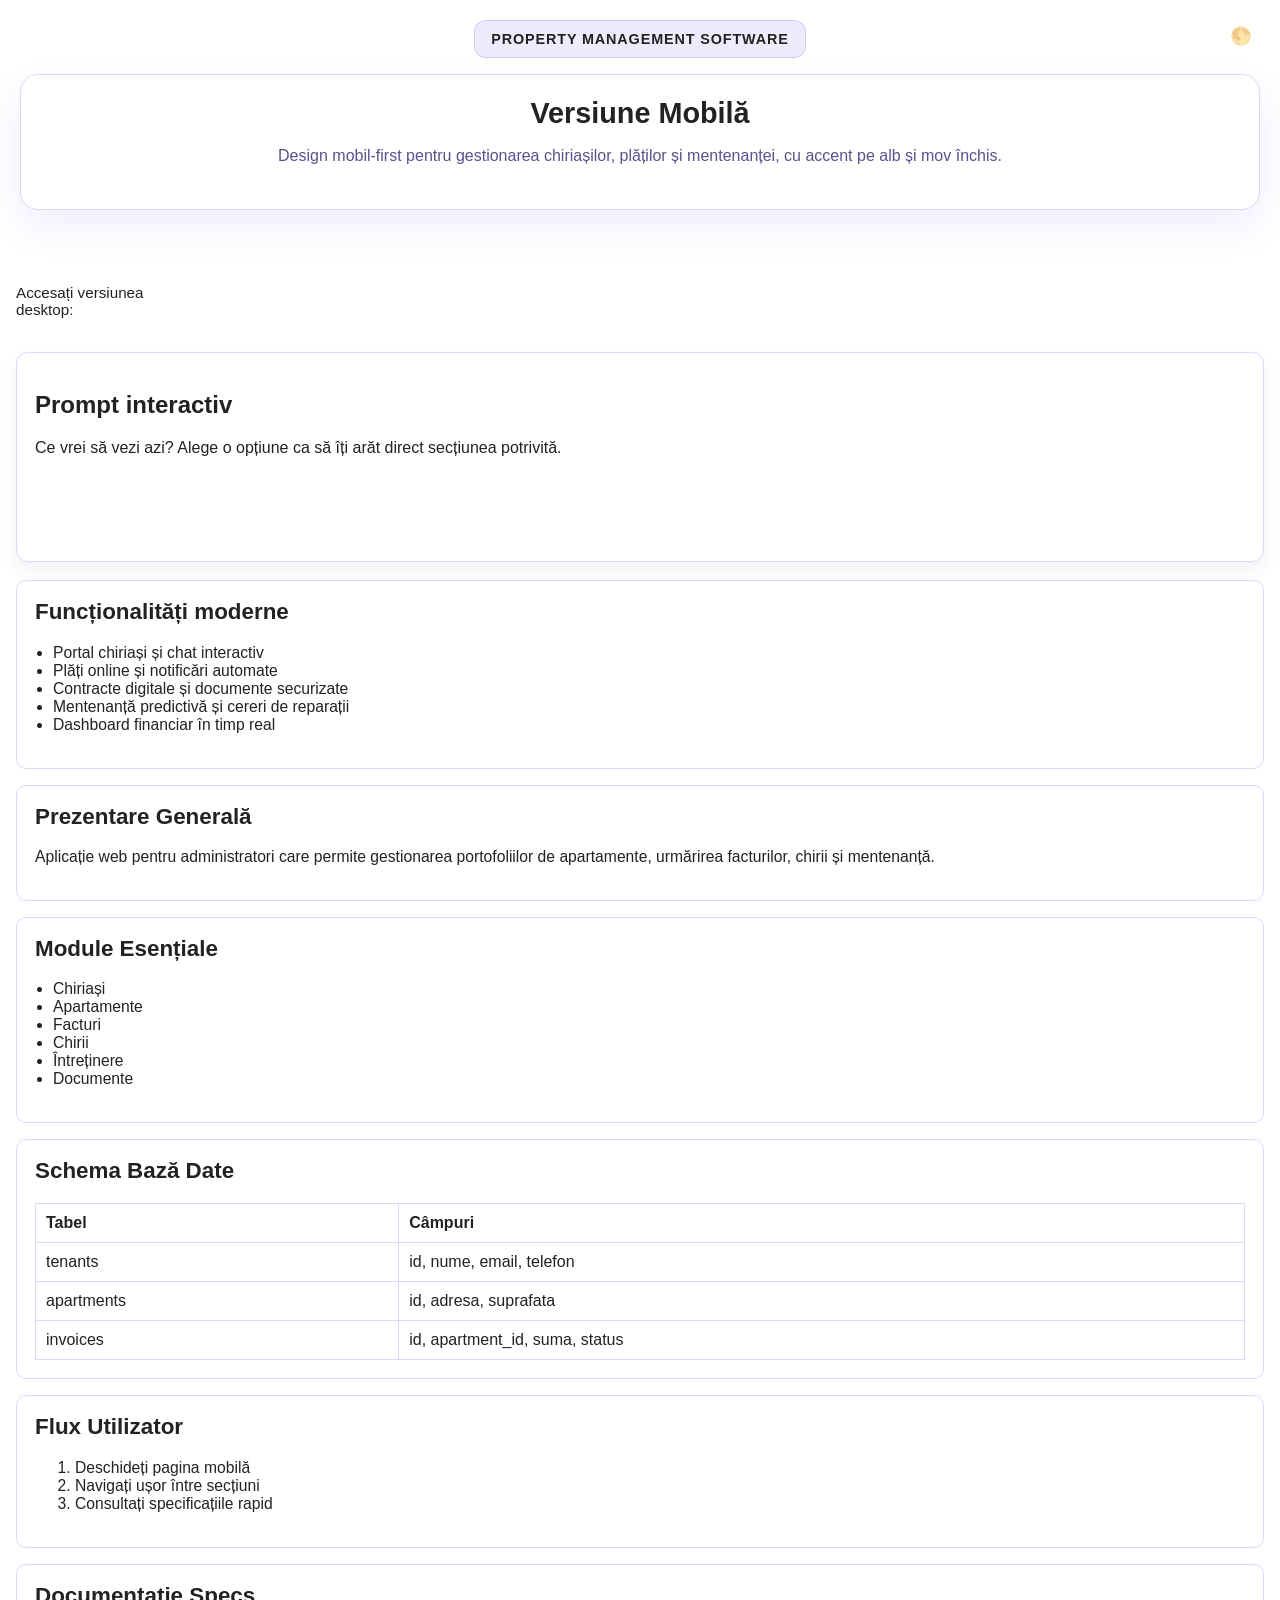
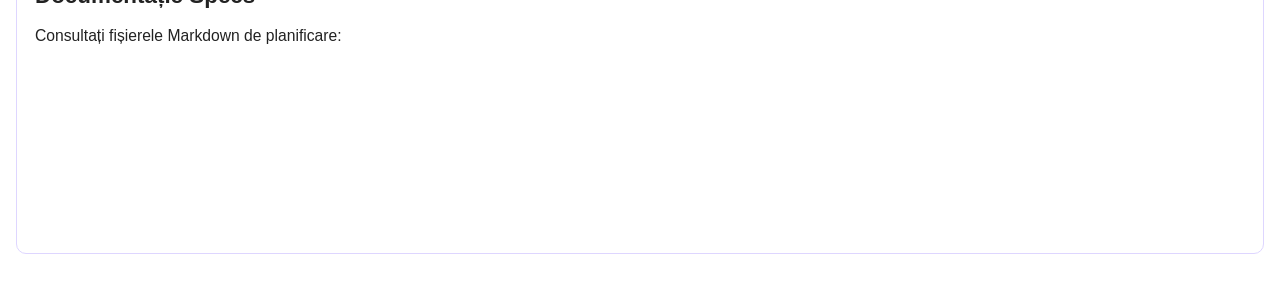
<file: mobile.html>
<!DOCTYPE html>
<html lang="ro">
<head>
    <meta charset="UTF-8">
    <meta name="viewport" content="width=device-width, initial-scale=1.0">
    <title>Versiune Mobilă - Sistem Gestiune Apartamente</title>
    <style>
        :root {
            --bg-color: #ffffff;
            --text-color: #222222;
            --header-bg: #ffffff;
            --header-text: #3A05E;
            --card-bg: #ffffff;
            --border: #ded6ff;
            --btn-bg: #3A05E;
            --btn-hover: #2a0472;
            --toggle-color: #3A05E;
            --accent: #3A05E;
            --muted: #5d4f8c;
        }
        [data-theme="dark"] {
            --bg-color: #1b0f2a;
            --text-color: #f3ecff;
            --header-bg: #2c1a45;
            --header-text: #f3ecff;
            --card-bg: #281a45;
            --border: #4c3271;
            --btn-bg: #7f58c2;
            --btn-hover: #945cd1;
            --toggle-color: #000000;
        }
        body {
            margin: 0;
            padding: 0;
            font-family: 'Arial', sans-serif;
            background-color: var(--bg-color);
            color: var(--text-color);
            transition: background-color 0.3s, color 0.3s;
        }
        header {
            background-color: var(--header-bg);
            color: var(--header-text);
            padding: 20px;
            text-align: center;
            position: relative;
        }
        header h1 {
            margin: 0;
            font-size: 1.8em;
        }
        header p {
            margin: 10px 0 0;
            font-size: 1em;
        }
        .theme-toggle {
            position: absolute;
            top: 18px;
            right: 18px;
            background: none;
            border: 1px solid var(--toggle-color);
            color: var(--toggle-color);
            padding: 8px 10px;
            border-radius: 4px;
            cursor: pointer;
            font-size: 1.1em;
        }
        .hero-label {
            display: inline-flex;
            align-items: center;
            gap: 10px;
            padding: 10px 16px;
            background-color: rgba(58,5,230,0.08);
            border: 1px solid rgba(58,5,230,0.15);
            color: var(--accent);
            border-radius: 12px;
            font-weight: 700;
            text-transform: uppercase;
            letter-spacing: 0.06em;
            margin-bottom: 16px;
            font-size: 0.9rem;
        }
        .hero-section {
            background: white;
            border: 1px solid var(--border);
            border-radius: 18px;
            padding: 22px;
            margin-bottom: 20px;
            box-shadow: 0 16px 40px rgba(58,5,230,0.08);
        }
        .hero-section h1 {
            margin: 0 0 12px;
            color: var(--accent);
            font-size: 1.8em;
        }
        .hero-section p {
            margin: 0 0 18px;
            color: var(--muted);
            line-height: 1.7;
        }
        .container {
            padding: 16px;
        }
        .card {
            background: var(--card-bg);
            border: 1px solid var(--border);
            border-radius: 10px;
            padding: 18px;
            margin-bottom: 16px;
        }
        .card h2 {
            margin-top: 0;
            font-size: 1.4em;
        }
        .card p,
        .card li {
            font-size: 0.98em;
        }
        .card ul {
            padding-left: 18px;
        }
        .btn {
            width: 100%;
            display: block;
            text-align: center;
            margin: 12px 0;
            padding: 14px;
            border: none;
            border-radius: 8px;
            background-color: var(--btn-bg);
            color: white;
            font-size: 1em;
            cursor: pointer;
        }
        .btn:hover {
            background-color: var(--btn-hover);
        }
        .prompt-card {
            background-color: var(--card-bg);
            border: 1px solid var(--border);
            border-radius: 12px;
            padding: 18px;
            margin-bottom: 18px;
            box-shadow: 0 8px 20px rgba(0,0,0,0.06);
        }
        .prompt-actions {
            display: flex;
            flex-wrap: wrap;
            gap: 10px;
            margin-top: 16px;
        }
        .prompt-actions .btn {
            flex: 1 1 140px;
        }
        .toggle-area {
            display: flex;
            justify-content: space-between;
            align-items: center;
            margin-bottom: 16px;
        }
        .toggle-area span {
            font-size: 0.95em;
        }
        .compact-table {
            width: 100%;
            border-collapse: collapse;
            margin-top: 12px;
        }
        .compact-table th,
        .compact-table td {
            padding: 10px;
            border: 1px solid var(--border);
            text-align: left;
        }
        .compact-table th {
            background-color: var(--header-bg);
            color: var(--header-text);
        }
    </style>
</head>
<body>
    <header>
        <div class="hero-label">PROPERTY MANAGEMENT SOFTWARE</div>
        <div class="hero-section">
            <h1>Versiune Mobilă</h1>
            <p>Design mobil-first pentru gestionarea chiriașilor, plăților și mentenanței, cu accent pe alb și mov închis.</p>
        </div>
        <button class="theme-toggle" onclick="toggleTheme()">🌕</button>
    </header>

    <div class="container">
        <div class="toggle-area">
            <span>Accesați versiunea desktop:</span>
            <a href="desktop.html" class="btn">Desktop</a>
        </div>

        <div class="prompt-card">
            <h2>Prompt interactiv</h2>
            <p id="mobilePromptText">Ce vrei să vezi azi? Alege o opțiune ca să îți arăt direct secțiunea potrivită.</p>
            <div class="prompt-actions">
                <button class="btn" onclick="updateMobilePrompt('modules')">Vezi modulele</button>
                <button class="btn" onclick="updateMobilePrompt('schema')">Schema BD</button>
                <button class="btn" onclick="updateMobilePrompt('flow')">Flux utilizator</button>
            </div>
        </div>
        <div class="card" id="mobileModernCard">
            <h2>Funcționalități moderne</h2>
            <ul>
                <li>Portal chiriași și chat interactiv</li>
                <li>Plăți online și notificări automate</li>
                <li>Contracte digitale și documente securizate</li>
                <li>Mentenanță predictivă și cereri de reparații</li>
                <li>Dashboard financiar în timp real</li>
            </ul>
        </div>
        <div class="card" id="mobileOverviewCard">
            <h2>Prezentare Generală</h2>
            <p>Aplicație web pentru administratori care permite gestionarea portofoliilor de apartamente, urmărirea facturilor, chirii și mentenanță.</p>
        </div>

        <div class="card" id="mobileModulesCard">
            <h2>Module Esențiale</h2>
            <ul>
                <li>Chiriași</li>
                <li>Apartamente</li>
                <li>Facturi</li>
                <li>Chirii</li>
                <li>Întreținere</li>
                <li>Documente</li>
            </ul>
        </div>

        <div class="card" id="mobileSchemaCard">
            <h2>Schema Bază Date</h2>
            <table class="compact-table">
                <tr><th>Tabel</th><th>Câmpuri</th></tr>
                <tr><td>tenants</td><td>id, nume, email, telefon</td></tr>
                <tr><td>apartments</td><td>id, adresa, suprafata</td></tr>
                <tr><td>invoices</td><td>id, apartment_id, suma, status</td></tr>
            </table>
        </div>

        <div class="card" id="mobileFlowCard">
            <h2>Flux Utilizator</h2>
            <ol>
                <li>Deschideți pagina mobilă</li>
                <li>Navigați ușor între secțiuni</li>
                <li>Consultați specificațiile rapid</li>
            </ol>
        </div>

        <div class="card">
            <h2>Documentație Specs</h2>
            <p>Consultați fișierele Markdown de planificare:</p>
            <a href="Specs/01_Prezentare_Generala.md" class="btn" target="_blank">Prezentare Generală</a>
            <a href="Specs/02_Functionalitati_Moduli.md" class="btn" target="_blank">Funcționalități</a>
            <a href="Specs/06_Mockup_UI.md" class="btn" target="_blank">Mockup UI</a>
        </div>
    </div>

    <script>
        function toggleTheme() {
            const html = document.documentElement;
            const button = document.querySelector('.theme-toggle');
            if (html.getAttribute('data-theme') === 'dark') {
                html.removeAttribute('data-theme');
                button.textContent = '🌕';
                localStorage.setItem('theme', 'light');
            } else {
                html.setAttribute('data-theme', 'dark');
                button.textContent = '🌑';
                localStorage.setItem('theme', 'dark');
            }
        }

        function updateMobilePrompt(action) {
            const text = document.getElementById('mobilePromptText');
            const section = document.getElementById(`mobile${action.charAt(0).toUpperCase() + action.slice(1)}Card`);
            if (action === 'modules') {
                text.textContent = 'Afișez modulele principale, astfel poți vedea rapid ce face fiecare secțiune.';
            } else if (action === 'schema') {
                text.textContent = 'Afișez schema bazei de date pentru tabelele cheie și legăturile între ele.';
            } else if (action === 'flow') {
                text.textContent = 'Afișez fluxul utilizator pentru navigare clară în aplicație.';
            }
            if (section) {
                section.scrollIntoView({ behavior: 'smooth', block: 'start' });
            }
        }

        document.addEventListener('DOMContentLoaded', function() {
            const saved = localStorage.getItem('theme');
            const button = document.querySelector('.theme-toggle');
            if (saved === 'dark') {
                document.documentElement.setAttribute('data-theme', 'dark');
                button.textContent = '🌑';
            } else {
                button.textContent = '🌕';
            }
        });
    </script>
</body>
</html>
</file>
